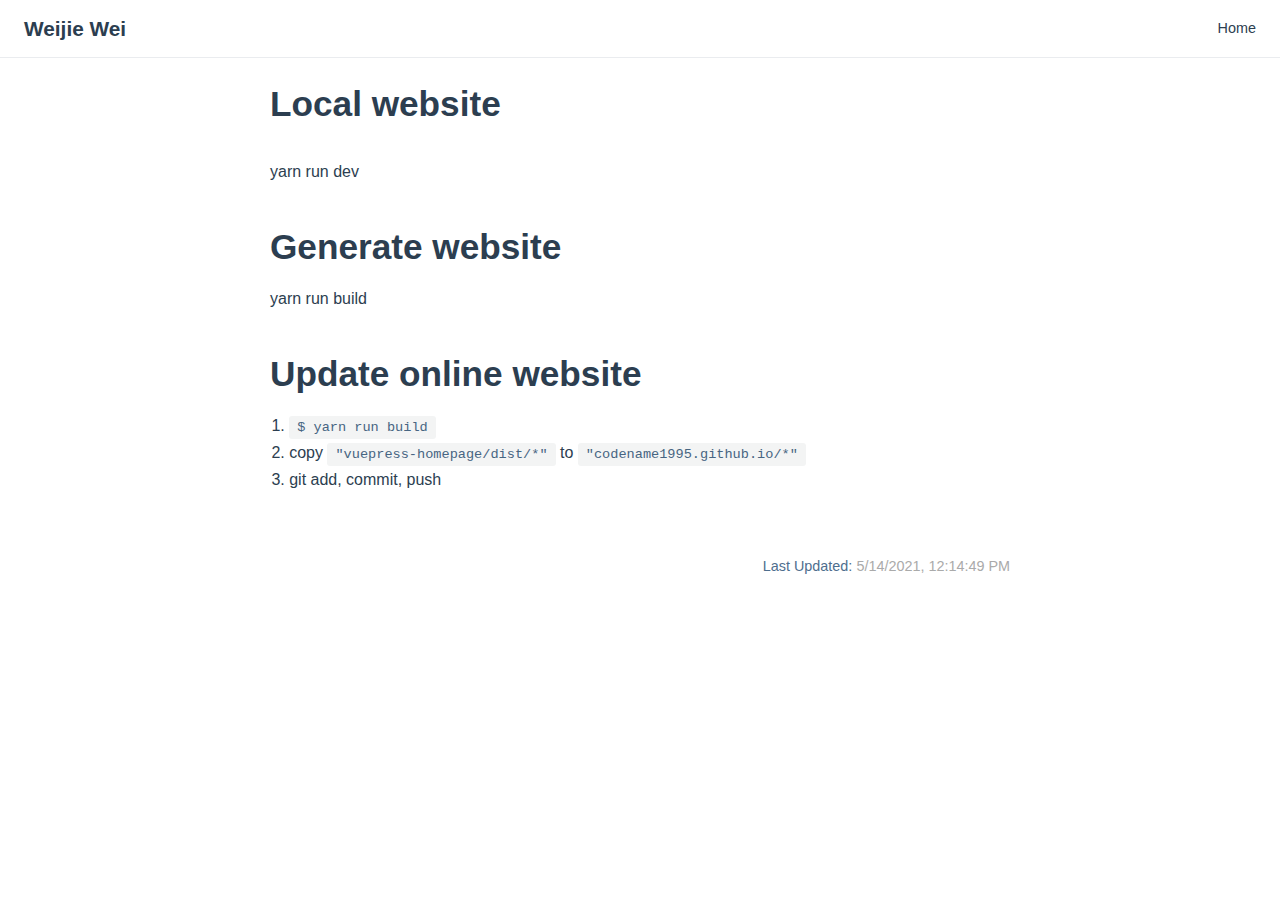
<file: QuickCommand.html>
<!DOCTYPE html>
<html lang="en-US">
  <head>
    <meta charset="utf-8">
    <meta name="viewport" content="width=device-width,initial-scale=1">
    <title>Local website | Weijie Wei</title>
    <meta name="description" content="The description of the site.">
    <link rel="icon" href="/logo.png">
    
    <link rel="preload" href="/assets/css/0.styles.6798d6b8.css" as="style"><link rel="preload" href="/assets/js/app.1f5aa295.js" as="script"><link rel="preload" href="/assets/js/2.1f8d293c.js" as="script"><link rel="preload" href="/assets/js/11.fa6e6ef3.js" as="script"><link rel="prefetch" href="/assets/js/10.23a08a59.js"><link rel="prefetch" href="/assets/js/12.a353b2d5.js"><link rel="prefetch" href="/assets/js/13.a1ec4417.js"><link rel="prefetch" href="/assets/js/14.01ad0db8.js"><link rel="prefetch" href="/assets/js/15.2c8646aa.js"><link rel="prefetch" href="/assets/js/16.7bea4ea3.js"><link rel="prefetch" href="/assets/js/17.29da4c15.js"><link rel="prefetch" href="/assets/js/3.f109ef9b.js"><link rel="prefetch" href="/assets/js/4.56b01c7d.js"><link rel="prefetch" href="/assets/js/5.54adec9b.js"><link rel="prefetch" href="/assets/js/6.68acf3a3.js"><link rel="prefetch" href="/assets/js/7.448569a2.js"><link rel="prefetch" href="/assets/js/8.e3bcad51.js"><link rel="prefetch" href="/assets/js/9.b44f3981.js">
    <link rel="stylesheet" href="/assets/css/0.styles.6798d6b8.css">
  </head>
  <body>
    <div id="app" data-server-rendered="true"><div class="theme-container no-sidebar"><header class="navbar"><div class="sidebar-button"><svg xmlns="http://www.w3.org/2000/svg" aria-hidden="true" role="img" viewBox="0 0 448 512" class="icon"><path fill="currentColor" d="M436 124H12c-6.627 0-12-5.373-12-12V80c0-6.627 5.373-12 12-12h424c6.627 0 12 5.373 12 12v32c0 6.627-5.373 12-12 12zm0 160H12c-6.627 0-12-5.373-12-12v-32c0-6.627 5.373-12 12-12h424c6.627 0 12 5.373 12 12v32c0 6.627-5.373 12-12 12zm0 160H12c-6.627 0-12-5.373-12-12v-32c0-6.627 5.373-12 12-12h424c6.627 0 12 5.373 12 12v32c0 6.627-5.373 12-12 12z"></path></svg></div> <a href="/" class="home-link router-link-active"><!----> <span class="site-name">Weijie Wei</span></a> <div class="links"><!----> <nav class="nav-links can-hide"><div class="nav-item"><a href="/" class="nav-link">Home</a></div> <!----></nav></div></header> <div class="sidebar-mask"></div> <aside class="sidebar"><nav class="nav-links"><div class="nav-item"><a href="/" class="nav-link">Home</a></div> <!----></nav>  <!----> </aside> <main class="page"> <div class="theme-default-content content__default"><h1 id="local-website">Local website</h1> <p>yarn run dev</p> <h1 id="generate-website">Generate website</h1> <p>yarn run build</p> <h1 id="update-online-website">Update online website</h1> <ol><li><code>$ yarn run build</code></li> <li>copy <code>&quot;vuepress-homepage/dist/*&quot;</code> to <code>&quot;codename1995.github.io/*&quot;</code></li> <li>git add, commit, push</li></ol></div> <footer class="page-edit"><!----> <div class="last-updated"><span class="prefix">Last Updated:</span> <span class="time">5/14/2021, 12:14:49 PM</span></div></footer> <!----> </main></div><div class="global-ui"></div></div>
    <script src="/assets/js/app.1f5aa295.js" defer></script><script src="/assets/js/2.1f8d293c.js" defer></script><script src="/assets/js/11.fa6e6ef3.js" defer></script>
  </body>
</html>
</file>
<file: assets/css/0.styles.6798d6b8.css>
#nprogress{pointer-events:none}#nprogress .bar{background:#0984e3;position:fixed;z-index:1031;top:0;left:0;width:100%;height:2px}#nprogress .peg{display:block;position:absolute;right:0;width:100px;height:100%;box-shadow:0 0 10px #0984e3,0 0 5px #0984e3;opacity:1;-webkit-transform:rotate(3deg) translateY(-4px);transform:rotate(3deg) translateY(-4px)}#nprogress .spinner{display:block;position:fixed;z-index:1031;top:15px;right:15px}#nprogress .spinner-icon{width:18px;height:18px;box-sizing:border-box;border-color:#0984e3 transparent transparent #0984e3;border-style:solid;border-width:2px;border-radius:50%;-webkit-animation:nprogress-spinner .4s linear infinite;animation:nprogress-spinner .4s linear infinite}.nprogress-custom-parent{overflow:hidden;position:relative}.nprogress-custom-parent #nprogress .bar,.nprogress-custom-parent #nprogress .spinner{position:absolute}@-webkit-keyframes nprogress-spinner{0%{-webkit-transform:rotate(0deg);transform:rotate(0deg)}to{-webkit-transform:rotate(1turn);transform:rotate(1turn)}}@keyframes nprogress-spinner{0%{-webkit-transform:rotate(0deg);transform:rotate(0deg)}to{-webkit-transform:rotate(1turn);transform:rotate(1turn)}}.icon.outbound{color:#aaa;display:inline-block;vertical-align:middle;position:relative;top:-1px}.home{padding:3.6rem 2rem 0;max-width:960px;margin:0 auto;display:block}.home .hero{text-align:center}.home .hero img{max-width:100%;max-height:280px;display:block;margin:3rem auto 1.5rem}.home .hero h1{font-size:3rem}.home .hero .action,.home .hero .description,.home .hero h1{margin:1.8rem auto}.home .hero .description{max-width:35rem;font-size:1.6rem;line-height:1.3;color:#6a8bad}.home .hero .action-button{display:inline-block;font-size:1.2rem;color:#fff;background-color:#0984e3;padding:.8rem 1.6rem;border-radius:4px;-webkit-transition:background-color .1s ease;transition:background-color .1s ease;box-sizing:border-box;border-bottom:1px solid #0877cc}.home .hero .action-button:hover{background-color:#1292f6}.home .features{border-top:1px solid #eaecef;padding:1.2rem 0;margin-top:2.5rem;display:-webkit-box;display:flex;flex-wrap:wrap;-webkit-box-align:start;align-items:flex-start;align-content:stretch;-webkit-box-pack:justify;justify-content:space-between}.home .feature{-webkit-box-flex:1;flex-grow:1;flex-basis:30%;max-width:30%}.home .feature h2{font-size:1.4rem;font-weight:500;border-bottom:none;padding-bottom:0;color:#3a5169}.home .feature p{color:#4e6e8e}.home .footer{padding:2.5rem;border-top:1px solid #eaecef;text-align:center;color:#4e6e8e}@media (max-width:719px){.home .features{-webkit-box-orient:vertical;-webkit-box-direction:normal;flex-direction:column}.home .feature{max-width:100%;padding:0 2.5rem}}@media (max-width:419px){.home{padding-left:1.5rem;padding-right:1.5rem}.home .hero img{max-height:210px;margin:2rem auto 1.2rem}.home .hero h1{font-size:2rem}.home .hero .action,.home .hero .description,.home .hero h1{margin:1.2rem auto}.home .hero .description{font-size:1.2rem}.home .hero .action-button{font-size:1rem;padding:.6rem 1.2rem}.home .feature h2{font-size:1.25rem}}.search-box{display:inline-block;position:relative;margin-right:1rem}.search-box input{cursor:text;width:10rem;height:2rem;color:#4e6e8e;display:inline-block;border:1px solid #cfd4db;border-radius:2rem;font-size:.9rem;line-height:2rem;padding:0 .5rem 0 2rem;outline:none;-webkit-transition:all .2s ease;transition:all .2s ease;background:#fff url(/assets/img/search.83621669.svg) .6rem .5rem no-repeat;background-size:1rem}.search-box input:focus{cursor:auto;border-color:#0984e3}.search-box .suggestions{background:#fff;width:20rem;position:absolute;top:1.5rem;border:1px solid #cfd4db;border-radius:6px;padding:.4rem;list-style-type:none}.search-box .suggestions.align-right{right:0}.search-box .suggestion{line-height:1.4;padding:.4rem .6rem;border-radius:4px;cursor:pointer}.search-box .suggestion a{white-space:normal;color:#5d82a6}.search-box .suggestion a .page-title{font-weight:600}.search-box .suggestion a .header{font-size:.9em;margin-left:.25em}.search-box .suggestion.focused{background-color:#f3f4f5}.search-box .suggestion.focused a{color:#0984e3}@media (max-width:959px){.search-box input{cursor:pointer;width:0;border-color:transparent;position:relative}.search-box input:focus{cursor:text;left:0;width:10rem}}@media (-ms-high-contrast:none){.search-box input{height:2rem}}@media (max-width:959px) and (min-width:719px){.search-box .suggestions{left:0}}@media (max-width:719px){.search-box{margin-right:0}.search-box input{left:1rem}.search-box .suggestions{right:0}}@media (max-width:419px){.search-box .suggestions{width:calc(100vw - 4rem)}.search-box input:focus{width:8rem}}.sidebar-button{cursor:pointer;display:none;width:1.25rem;height:1.25rem;position:absolute;padding:.6rem;top:.6rem;left:1rem}.sidebar-button .icon{display:block;width:1.25rem;height:1.25rem}@media (max-width:719px){.sidebar-button{display:block}}.dropdown-enter,.dropdown-leave-to{height:0!important}.dropdown-wrapper{cursor:pointer}.dropdown-wrapper .dropdown-title{display:block;font-size:.9rem;font-family:inherit;cursor:inherit;padding:inherit;line-height:1.4rem;background:transparent;border:none;font-weight:500;color:#2c3e50}.dropdown-wrapper .dropdown-title:hover{border-color:transparent}.dropdown-wrapper .dropdown-title .arrow{vertical-align:middle;margin-top:-1px;margin-left:.4rem}.dropdown-wrapper .nav-dropdown .dropdown-item{color:inherit;line-height:1.7rem}.dropdown-wrapper .nav-dropdown .dropdown-item h4{margin:.45rem 0 0;border-top:1px solid #eee;padding:.45rem 1.5rem 0 1.25rem}.dropdown-wrapper .nav-dropdown .dropdown-item .dropdown-subitem-wrapper{padding:0;list-style:none}.dropdown-wrapper .nav-dropdown .dropdown-item .dropdown-subitem-wrapper .dropdown-subitem{font-size:.9em}.dropdown-wrapper .nav-dropdown .dropdown-item a{display:block;line-height:1.7rem;position:relative;border-bottom:none;font-weight:400;margin-bottom:0;padding:0 1.5rem 0 1.25rem}.dropdown-wrapper .nav-dropdown .dropdown-item a.router-link-active,.dropdown-wrapper .nav-dropdown .dropdown-item a:hover{color:#0984e3}.dropdown-wrapper .nav-dropdown .dropdown-item a.router-link-active:after{content:"";width:0;height:0;border-left:5px solid #0984e3;border-top:3px solid transparent;border-bottom:3px solid transparent;position:absolute;top:calc(50% - 2px);left:9px}.dropdown-wrapper .nav-dropdown .dropdown-item:first-child h4{margin-top:0;padding-top:0;border-top:0}@media (max-width:719px){.dropdown-wrapper.open .dropdown-title{margin-bottom:.5rem}.dropdown-wrapper .dropdown-title{font-weight:600;font-size:inherit}.dropdown-wrapper .dropdown-title:hover{color:#0984e3}.dropdown-wrapper .nav-dropdown{-webkit-transition:height .1s ease-out;transition:height .1s ease-out;overflow:hidden}.dropdown-wrapper .nav-dropdown .dropdown-item h4{border-top:0;margin-top:0;padding-top:0}.dropdown-wrapper .nav-dropdown .dropdown-item>a,.dropdown-wrapper .nav-dropdown .dropdown-item h4{font-size:15px;line-height:2rem}.dropdown-wrapper .nav-dropdown .dropdown-item .dropdown-subitem{font-size:14px;padding-left:1rem}}@media (min-width:719px){.dropdown-wrapper{height:1.8rem}.dropdown-wrapper.open .nav-dropdown,.dropdown-wrapper:hover .nav-dropdown{display:block!important}.dropdown-wrapper.open:blur{display:none}.dropdown-wrapper .dropdown-title .arrow{border-left:4px solid transparent;border-right:4px solid transparent;border-top:6px solid #ccc;border-bottom:0}.dropdown-wrapper .nav-dropdown{display:none;height:auto!important;box-sizing:border-box;max-height:calc(100vh - 2.7rem);overflow-y:auto;position:absolute;top:100%;right:0;background-color:#fff;padding:.6rem 0;border:1px solid;border-color:#ddd #ddd #ccc;text-align:left;border-radius:.25rem;white-space:nowrap;margin:0}}.nav-links{display:inline-block}.nav-links a{line-height:1.4rem;color:inherit}.nav-links a.router-link-active,.nav-links a:hover{color:#0984e3}.nav-links .nav-item{position:relative;display:inline-block;margin-left:1.5rem;line-height:2rem}.nav-links .nav-item:first-child{margin-left:0}.nav-links .repo-link{margin-left:1.5rem}@media (max-width:719px){.nav-links .nav-item,.nav-links .repo-link{margin-left:0}}@media (min-width:719px){.nav-links a.router-link-active,.nav-links a:hover{color:#2c3e50}.nav-item>a:not(.external).router-link-active,.nav-item>a:not(.external):hover{margin-bottom:-2px;border-bottom:2px solid #0d90f5}}.navbar{padding:.7rem 1.5rem;line-height:2.2rem}.navbar a,.navbar img,.navbar span{display:inline-block}.navbar .logo{height:2.2rem;min-width:2.2rem;margin-right:.8rem;vertical-align:top}.navbar .site-name{font-size:1.3rem;font-weight:600;color:#2c3e50;position:relative}.navbar .links{padding-left:1.5rem;box-sizing:border-box;background-color:#fff;white-space:nowrap;font-size:.9rem;position:absolute;right:1.5rem;top:.7rem;display:-webkit-box;display:flex}.navbar .links .search-box{-webkit-box-flex:0;flex:0 0 auto;vertical-align:top}@media (max-width:719px){.navbar{padding-left:4rem}.navbar .can-hide{display:none}.navbar .links{padding-left:1.5rem}.navbar .site-name{width:calc(100vw - 9.4rem);overflow:hidden;white-space:nowrap;text-overflow:ellipsis}}.page-edit{max-width:740px;margin:0 auto;padding:2rem 2.5rem}@media (max-width:959px){.page-edit{padding:2rem}}@media (max-width:419px){.page-edit{padding:1.5rem}}.page-edit{padding-top:1rem;padding-bottom:1rem;overflow:auto}.page-edit .edit-link{display:inline-block}.page-edit .edit-link a{color:#4e6e8e;margin-right:.25rem}.page-edit .last-updated{float:right;font-size:.9em}.page-edit .last-updated .prefix{font-weight:500;color:#4e6e8e}.page-edit .last-updated .time{font-weight:400;color:#aaa}@media (max-width:719px){.page-edit .edit-link{margin-bottom:.5rem}.page-edit .last-updated{font-size:.8em;float:none;text-align:left}}.page-nav{max-width:740px;margin:0 auto;padding:2rem 2.5rem}@media (max-width:959px){.page-nav{padding:2rem}}@media (max-width:419px){.page-nav{padding:1.5rem}}.page-nav{padding-top:1rem;padding-bottom:0}.page-nav .inner{min-height:2rem;margin-top:0;border-top:1px solid #eaecef;padding-top:1rem;overflow:auto}.page-nav .next{float:right}.page{padding-bottom:2rem;display:block}.sidebar-group .sidebar-group{padding-left:.5em}.sidebar-group:not(.collapsable) .sidebar-heading:not(.clickable){cursor:auto;color:inherit}.sidebar-group.is-sub-group{padding-left:0}.sidebar-group.is-sub-group>.sidebar-heading{font-size:.95em;line-height:1.4;font-weight:400;padding-left:2rem}.sidebar-group.is-sub-group>.sidebar-heading:not(.clickable){opacity:.5}.sidebar-group.is-sub-group>.sidebar-group-items{padding-left:1rem}.sidebar-group.is-sub-group>.sidebar-group-items>li>.sidebar-link{font-size:.95em;border-left:none}.sidebar-group.depth-2>.sidebar-heading{border-left:none}.sidebar-heading{color:#2c3e50;-webkit-transition:color .15s ease;transition:color .15s ease;cursor:pointer;font-size:1.1em;font-weight:700;padding:.35rem 1.5rem .35rem 1.25rem;width:100%;box-sizing:border-box;margin:0;border-left:.25rem solid transparent}.sidebar-heading.open,.sidebar-heading:hover{color:inherit}.sidebar-heading .arrow{position:relative;top:-.12em;left:.5em}.sidebar-heading.clickable.active{font-weight:600;color:#0984e3;border-left-color:#0984e3}.sidebar-heading.clickable:hover{color:#0984e3}.sidebar-group-items{-webkit-transition:height .1s ease-out;transition:height .1s ease-out;font-size:.95em;overflow:hidden}.sidebar .sidebar-sub-headers{padding-left:1rem;font-size:.95em}a.sidebar-link{font-size:1em;font-weight:400;display:inline-block;color:#2c3e50;border-left:.25rem solid transparent;padding:.35rem 1rem .35rem 1.25rem;line-height:1.4;width:100%;box-sizing:border-box}a.sidebar-link:hover{color:#0984e3}a.sidebar-link.active{font-weight:600;color:#0984e3;border-left-color:#0984e3}.sidebar-group a.sidebar-link{padding-left:2rem}.sidebar-sub-headers a.sidebar-link{padding-top:.25rem;padding-bottom:.25rem;border-left:none}.sidebar-sub-headers a.sidebar-link.active{font-weight:500}.sidebar ul{padding:0;margin:0;list-style-type:none}.sidebar a{display:inline-block}.sidebar .nav-links{display:none;border-bottom:1px solid #eaecef;padding:.5rem 0 .75rem}.sidebar .nav-links a{font-weight:600}.sidebar .nav-links .nav-item,.sidebar .nav-links .repo-link{display:block;line-height:1.25rem;font-size:1.1em;padding:.5rem 0 .5rem 1.5rem}.sidebar>.sidebar-links{padding:1.5rem 0}.sidebar>.sidebar-links>li>a.sidebar-link{font-size:1.1em;line-height:1.7;font-weight:700}.sidebar>.sidebar-links>li:not(:first-child){margin-top:.75rem}@media (max-width:719px){.sidebar .nav-links{display:block}.sidebar .nav-links .dropdown-wrapper .nav-dropdown .dropdown-item a.router-link-active:after{top:calc(1rem - 2px)}.sidebar>.sidebar-links{padding:1rem 0}}.theme-container.home-page .page{font-size:16px;font-family:lucida grande,lucida sans unicode,lucida,Helvetica Neue,Helvetica,Arial,sans-serif}.theme-container.home-page .page p{margin:0 0 .5rem}.theme-container.home-page .page ol,.theme-container.home-page .page p,.theme-container.home-page .page ul{line-height:normal}.theme-container.home-page .page a{font-weight:400}.theme-container.home-page .page .theme-default-content:not(.custom)>h2{margin-bottom:.5rem}.theme-container.home-page .page .theme-default-content:not(.custom)>h2:first-child+p{margin-top:.5rem}.theme-container.home-page .page .theme-default-content:not(.custom)>h3{padding-top:4rem}.theme-container.home-page .page .md-card{margin-top:.5em}.theme-container.home-page .page .md-card .card-image{padding:.2rem}.theme-container.home-page .page .md-card .card-image img{max-width:120px;max-height:120px}.theme-container.home-page .page .md-card .card-content p{-webkit-margin-after:.2em}@media (max-width:419px){.theme-container.home-page .page ol,.theme-container.home-page .page p,.theme-container.home-page .page ul{line-height:1.5}.theme-container.home-page .page .md-card .card-image img{width:100%;max-width:400px}}.theme-container.about-page .page{background-color:#e6ecf0;min-height:100vh}.theme-container.about-page .page .last-updated{display:none}.projects-page{background-color:#fafbfc}code[class*=language-],pre[class*=language-]{color:#ccc;background:none;font-family:Consolas,Monaco,Andale Mono,Ubuntu Mono,monospace;font-size:1em;text-align:left;white-space:pre;word-spacing:normal;word-break:normal;word-wrap:normal;line-height:1.5;-moz-tab-size:4;-o-tab-size:4;tab-size:4;-webkit-hyphens:none;-ms-hyphens:none;hyphens:none}pre[class*=language-]{padding:1em;margin:.5em 0;overflow:auto}:not(pre)>code[class*=language-],pre[class*=language-]{background:#2d2d2d}:not(pre)>code[class*=language-]{padding:.1em;border-radius:.3em;white-space:normal}.token.block-comment,.token.cdata,.token.comment,.token.doctype,.token.prolog{color:#999}.token.punctuation{color:#ccc}.token.attr-name,.token.deleted,.token.namespace,.token.tag{color:#e2777a}.token.function-name{color:#6196cc}.token.boolean,.token.function,.token.number{color:#f08d49}.token.class-name,.token.constant,.token.property,.token.symbol{color:#f8c555}.token.atrule,.token.builtin,.token.important,.token.keyword,.token.selector{color:#cc99cd}.token.attr-value,.token.char,.token.regex,.token.string,.token.variable{color:#7ec699}.token.entity,.token.operator,.token.url{color:#67cdcc}.token.bold,.token.important{font-weight:700}.token.italic{font-style:italic}.token.entity{cursor:help}.token.inserted{color:green}.theme-default-content code{color:#476582;padding:.25rem .5rem;margin:0;font-size:.85em;background-color:rgba(27,31,35,.05);border-radius:3px}.theme-default-content code .token.deleted{color:#ec5975}.theme-default-content code .token.inserted{color:#0984e3}.theme-default-content pre,.theme-default-content pre[class*=language-]{line-height:1.4;padding:1.25rem 1.5rem;margin:.85rem 0;background-color:#282c34;border-radius:6px;overflow:auto}.theme-default-content pre[class*=language-] code,.theme-default-content pre code{color:#fff;padding:0;background-color:transparent;border-radius:0}div[class*=language-]{position:relative;background-color:#282c34;border-radius:6px}div[class*=language-] .highlight-lines{-webkit-user-select:none;-ms-user-select:none;user-select:none;padding-top:1.3rem;position:absolute;top:0;left:0;width:100%;line-height:1.4}div[class*=language-] .highlight-lines .highlighted{background-color:rgba(0,0,0,.66)}div[class*=language-] pre,div[class*=language-] pre[class*=language-]{background:transparent;position:relative;z-index:1}div[class*=language-]:before{position:absolute;z-index:3;top:.8em;right:1em;font-size:.75rem;color:hsla(0,0%,100%,.4)}div[class*=language-]:not(.line-numbers-mode) .line-numbers-wrapper{display:none}div[class*=language-].line-numbers-mode .highlight-lines .highlighted{position:relative}div[class*=language-].line-numbers-mode .highlight-lines .highlighted:before{content:" ";position:absolute;z-index:3;left:0;top:0;display:block;width:3.5rem;height:100%;background-color:rgba(0,0,0,.66)}div[class*=language-].line-numbers-mode pre{padding-left:4.5rem;vertical-align:middle}div[class*=language-].line-numbers-mode .line-numbers-wrapper{position:absolute;top:0;width:3.5rem;text-align:center;color:hsla(0,0%,100%,.3);padding:1.25rem 0;line-height:1.4}div[class*=language-].line-numbers-mode .line-numbers-wrapper br{-webkit-user-select:none;-ms-user-select:none;user-select:none}div[class*=language-].line-numbers-mode .line-numbers-wrapper .line-number{position:relative;z-index:4;-webkit-user-select:none;-ms-user-select:none;user-select:none;font-size:.85em}div[class*=language-].line-numbers-mode:after{content:"";position:absolute;z-index:2;top:0;left:0;width:3.5rem;height:100%;border-radius:6px 0 0 6px;border-right:1px solid rgba(0,0,0,.66);background-color:#282c34}div[class~=language-js]:before{content:"js"}div[class~=language-ts]:before{content:"ts"}div[class~=language-html]:before{content:"html"}div[class~=language-md]:before{content:"md"}div[class~=language-vue]:before{content:"vue"}div[class~=language-css]:before{content:"css"}div[class~=language-sass]:before{content:"sass"}div[class~=language-scss]:before{content:"scss"}div[class~=language-less]:before{content:"less"}div[class~=language-stylus]:before{content:"stylus"}div[class~=language-go]:before{content:"go"}div[class~=language-java]:before{content:"java"}div[class~=language-c]:before{content:"c"}div[class~=language-sh]:before{content:"sh"}div[class~=language-yaml]:before{content:"yaml"}div[class~=language-py]:before{content:"py"}div[class~=language-docker]:before{content:"docker"}div[class~=language-dockerfile]:before{content:"dockerfile"}div[class~=language-makefile]:before{content:"makefile"}div[class~=language-javascript]:before{content:"js"}div[class~=language-typescript]:before{content:"ts"}div[class~=language-markup]:before{content:"html"}div[class~=language-markdown]:before{content:"md"}div[class~=language-json]:before{content:"json"}div[class~=language-ruby]:before{content:"rb"}div[class~=language-python]:before{content:"py"}div[class~=language-bash]:before{content:"sh"}div[class~=language-php]:before{content:"php"}.custom-block .custom-block-title{font-weight:600;margin-bottom:-.4rem}.custom-block.danger,.custom-block.tip,.custom-block.warning{padding:.1rem 1.5rem;border-left-width:.5rem;border-left-style:solid;margin:1rem 0}.custom-block.tip{background-color:#f3f5f7;border-color:#42b983}.custom-block.warning{background-color:rgba(255,229,100,.3);border-color:#e7c000;color:#6b5900}.custom-block.warning .custom-block-title{color:#b29400}.custom-block.warning a{color:#2c3e50}.custom-block.danger{background-color:#ffe6e6;border-color:#c00;color:#4d0000}.custom-block.danger .custom-block-title{color:#900}.custom-block.danger a{color:#2c3e50}.arrow{display:inline-block;width:0;height:0}.arrow.up{border-bottom:6px solid #ccc}.arrow.down,.arrow.up{border-left:4px solid transparent;border-right:4px solid transparent}.arrow.down{border-top:6px solid #ccc}.arrow.right{border-left:6px solid #ccc}.arrow.left,.arrow.right{border-top:4px solid transparent;border-bottom:4px solid transparent}.arrow.left{border-right:6px solid #ccc}.theme-default-content:not(.custom){max-width:740px;margin:0 auto;padding:2rem 2.5rem}@media (max-width:959px){.theme-default-content:not(.custom){padding:2rem}}@media (max-width:419px){.theme-default-content:not(.custom){padding:1.5rem}}.table-of-contents .badge{vertical-align:middle}body,html{padding:0;margin:0;background-color:#fff}body{font-family:-apple-system,BlinkMacSystemFont,Segoe UI,Roboto,Oxygen,Ubuntu,Cantarell,Fira Sans,Droid Sans,Helvetica Neue,sans-serif;-webkit-font-smoothing:antialiased;-moz-osx-font-smoothing:grayscale;font-size:16px;color:#2c3e50}.page{padding-left:20rem}.navbar{z-index:20;right:0;height:3.6rem;background-color:#fff;box-sizing:border-box;border-bottom:1px solid #eaecef}.navbar,.sidebar-mask{position:fixed;top:0;left:0}.sidebar-mask{z-index:9;width:100vw;height:100vh;display:none}.sidebar{font-size:16px;background-color:#fff;width:20rem;position:fixed;z-index:10;margin:0;top:3.6rem;left:0;bottom:0;box-sizing:border-box;border-right:1px solid #eaecef;overflow-y:auto}.theme-default-content:not(.custom)>:first-child{margin-top:3.6rem}.theme-default-content:not(.custom) a:hover{text-decoration:underline}.theme-default-content:not(.custom) p.demo{padding:1rem 1.5rem;border:1px solid #ddd;border-radius:4px}.theme-default-content:not(.custom) img{max-width:100%}.theme-default-content.custom{padding:0;margin:0}.theme-default-content.custom img{max-width:100%}a{font-weight:500;text-decoration:none}a,p a code{color:#0984e3}p a code{font-weight:400}kbd{background:#eee;border:.15rem solid #ddd;border-bottom:.25rem solid #ddd;border-radius:.15rem;padding:0 .15em}blockquote{font-size:1rem;color:#999;border-left:.2rem solid #dfe2e5;margin:1rem 0;padding:.25rem 0 .25rem 1rem}blockquote>p{margin:0}ol,ul{padding-left:1.2em}strong{font-weight:600}h1,h2,h3,h4,h5,h6{font-weight:600;line-height:1.25}.theme-default-content:not(.custom)>h1,.theme-default-content:not(.custom)>h2,.theme-default-content:not(.custom)>h3,.theme-default-content:not(.custom)>h4,.theme-default-content:not(.custom)>h5,.theme-default-content:not(.custom)>h6{margin-top:-3.1rem;padding-top:4.6rem;margin-bottom:0}.theme-default-content:not(.custom)>h1:first-child,.theme-default-content:not(.custom)>h2:first-child,.theme-default-content:not(.custom)>h3:first-child,.theme-default-content:not(.custom)>h4:first-child,.theme-default-content:not(.custom)>h5:first-child,.theme-default-content:not(.custom)>h6:first-child{margin-top:-1.5rem;margin-bottom:1rem}.theme-default-content:not(.custom)>h1:first-child+.custom-block,.theme-default-content:not(.custom)>h1:first-child+p,.theme-default-content:not(.custom)>h1:first-child+pre,.theme-default-content:not(.custom)>h2:first-child+.custom-block,.theme-default-content:not(.custom)>h2:first-child+p,.theme-default-content:not(.custom)>h2:first-child+pre,.theme-default-content:not(.custom)>h3:first-child+.custom-block,.theme-default-content:not(.custom)>h3:first-child+p,.theme-default-content:not(.custom)>h3:first-child+pre,.theme-default-content:not(.custom)>h4:first-child+.custom-block,.theme-default-content:not(.custom)>h4:first-child+p,.theme-default-content:not(.custom)>h4:first-child+pre,.theme-default-content:not(.custom)>h5:first-child+.custom-block,.theme-default-content:not(.custom)>h5:first-child+p,.theme-default-content:not(.custom)>h5:first-child+pre,.theme-default-content:not(.custom)>h6:first-child+.custom-block,.theme-default-content:not(.custom)>h6:first-child+p,.theme-default-content:not(.custom)>h6:first-child+pre{margin-top:2rem}h1:hover .header-anchor,h2:hover .header-anchor,h3:hover .header-anchor,h4:hover .header-anchor,h5:hover .header-anchor,h6:hover .header-anchor{opacity:1}h1{font-size:2.2rem}h2{font-size:1.65rem;padding-bottom:.3rem;border-bottom:1px solid #eaecef}h3{font-size:1.35rem}a.header-anchor{font-size:.85em;float:left;margin-left:-.87em;padding-right:.23em;margin-top:.125em;opacity:0}a.header-anchor:hover{text-decoration:none}.line-number,code,kbd{font-family:source-code-pro,Menlo,Monaco,Consolas,Courier New,monospace}ol,p,ul{line-height:1.7}hr{border:0;border-top:1px solid #eaecef}table{border-collapse:collapse;margin:1rem 0;display:block;overflow-x:auto}tr{border-top:1px solid #dfe2e5}tr:nth-child(2n){background-color:#f6f8fa}td,th{border:1px solid #dfe2e5;padding:.6em 1em}.theme-container.sidebar-open .sidebar-mask{display:block}.theme-container.no-navbar .theme-default-content:not(.custom)>h1,.theme-container.no-navbar h2,.theme-container.no-navbar h3,.theme-container.no-navbar h4,.theme-container.no-navbar h5,.theme-container.no-navbar h6{margin-top:1.5rem;padding-top:0}.theme-container.no-navbar .sidebar{top:0}@media (min-width:720px){.theme-container.no-sidebar .sidebar{display:none}.theme-container.no-sidebar .page{padding-left:0}}@media (max-width:959px){.sidebar{font-size:15px;width:16.4rem}.page{padding-left:16.4rem}}@media (max-width:719px){.sidebar{top:0;padding-top:3.6rem;transform:translateX(-100%);transition:transform .2s ease}.page{padding-left:0}.theme-container.sidebar-open .sidebar{transform:translateX(0)}.theme-container.no-navbar .sidebar{padding-top:0}}@media (max-width:419px){h1{font-size:1.9rem}.theme-default-content div[class*=language-]{margin:.85rem -1.5rem;border-radius:0}}.icon.outbound{display:none}.about-card{width:100%;display:-webkit-box;display:flex;-webkit-box-orient:vertical;-webkit-box-direction:normal;flex-direction:column;-webkit-box-align:center;align-items:center}.about-card .avatar{position:relative;z-index:1}.about-card .avatar img{display:block;width:100%;height:auto;max-width:150px;border-radius:500rem}.about-card .card{max-width:600px;width:100%;position:relative;top:-75px;padding-top:75px;margin-left:auto;margin-right:auto;background:#fff;box-shadow:0 4px 8px 0 rgba(0,0,0,.2);border-radius:.3rem;text-align:center}.about-card .card .bio{padding:1em}.about-card .card .bio .head{font-weight:700;font-size:1.3em}.about-card .card .bio .info{padding-top:.5rem;font-size:1em;color:rgba(0,0,0,.4)}.about-card .card .bio .description{text-align:justify}.about-card .card .bio .description p{padding:.8em .5em 0;line-height:normal;-webkit-margin-before:0;-webkit-margin-after:0}.about-card .card .bio .description p a{font-weight:400}.about-card .card .interests{padding:1em 1.5em;border-top:1px solid rgba(34,36,38,.1)}.about-card .card .socials{border-top:1px solid rgba(34,36,38,.1);display:-webkit-box;display:flex;-webkit-box-orient:horizontal;-webkit-box-direction:normal;flex-direction:row;-webkit-box-pack:center;justify-content:center;flex-wrap:wrap}.about-card .card .socials img{width:32px;margin:1em;cursor:pointer}.about-card .card .actions{border-top:1px solid rgba(34,36,38,.1);display:-webkit-box;display:flex;-webkit-box-orient:horizontal;-webkit-box-direction:normal;flex-direction:row;-webkit-box-pack:center;justify-content:center;flex-wrap:wrap}.about-card .card .actions .button{background-color:#b53471;border:none;border-radius:.3em;color:#fff;padding:.5em 1em;margin:1em .5em;font-size:1rem;font-family:inherit;font-weight:400;text-align:center;text-decoration:none;display:inline-block;-webkit-transition-duration:.4s;transition-duration:.4s;cursor:pointer}.about-card .card .actions .button:hover{background-color:#34495e}.about-card .footer{padding:1rem;font-weight:200;font-size:1rem;text-align:center;color:#9fa9aa;margin-top:auto}.profile{display:-webkit-box;display:flex;-webkit-box-orient:horizontal;-webkit-box-direction:normal;flex-direction:row;-webkit-box-align:stretch;align-items:stretch}.profile .image{max-width:120px}.profile .image img{border-radius:50%;padding:2px;border:1px solid #f2f3f3}.profile .info{display:-webkit-box;display:flex;-webkit-box-flex:1;flex:1 1;-webkit-box-orient:vertical;-webkit-box-direction:normal;flex-direction:column;padding-left:3rem}.profile .info .name{font-size:1.85rem;font-weight:600}.profile .info .socials{display:-webkit-box;display:flex;-webkit-box-orient:horizontal;-webkit-box-direction:normal;flex-direction:row}.profile .info .socials img{width:1.3rem;margin:0 .6rem 0 0;cursor:pointer}.profile .info .socials b{margin-left:1rem}.profile .info .contact .title{font-size:1.2rem;font-weight:400}.profile .info .contact .email{font-family:Courier New,Courier,monospace}@media (max-width:419px){.profile .image{max-width:100px}}.md-card{background-color:#fff;margin-top:1em;min-height:150px;-webkit-box-orient:horizontal;-webkit-box-direction:normal;flex-direction:row;-webkit-box-align:stretch;align-items:stretch}.md-card,.md-card .card-image{display:-webkit-box;display:flex}.md-card .card-image{-webkit-box-align:center;align-items:center;padding:.5rem}.md-card .card-image img{max-width:150px;max-height:150px;height:150px;border:1px solid #eee;border-radius:.2rem;-o-object-fit:cover;object-fit:cover}.md-card .card-content{padding:.5rem;-webkit-box-flex:1;flex-grow:1}.md-card .card-content p{line-height:normal;-webkit-margin-before:0;-webkit-margin-after:.5em}.md-card .card-content blockquote{font-size:1rem}.md-card.show-border{border:1px solid #eee;border-radius:.5rem;box-shadow:0 5px 15px -5px rgba(0,0,0,.1);padding:.5rem}@media (max-width:419px){.md-card{display:-webkit-box;display:flex;-webkit-box-orient:vertical;-webkit-box-direction:normal;flex-direction:column;margin:1rem -.5rem;padding:.5rem;box-sizing:border-box}.md-card .card-image{-webkit-box-flex:1;flex-grow:1;-webkit-box-align:stretch;align-items:stretch}.md-card .card-image img{width:100%;max-width:400px}.md-card .card-content pre{margin:0;border-radius:6px}}.badge[data-v-c13ee5b0]{display:inline-block;font-size:14px;height:18px;line-height:18px;border-radius:3px;padding:0 6px;color:#fff}.badge.green[data-v-c13ee5b0],.badge.tip[data-v-c13ee5b0],.badge[data-v-c13ee5b0]{background-color:#42b983}.badge.error[data-v-c13ee5b0]{background-color:#da5961}.badge.warn[data-v-c13ee5b0],.badge.warning[data-v-c13ee5b0],.badge.yellow[data-v-c13ee5b0]{background-color:#e7c000}.badge+.badge[data-v-c13ee5b0]{margin-left:5px}
</file>
